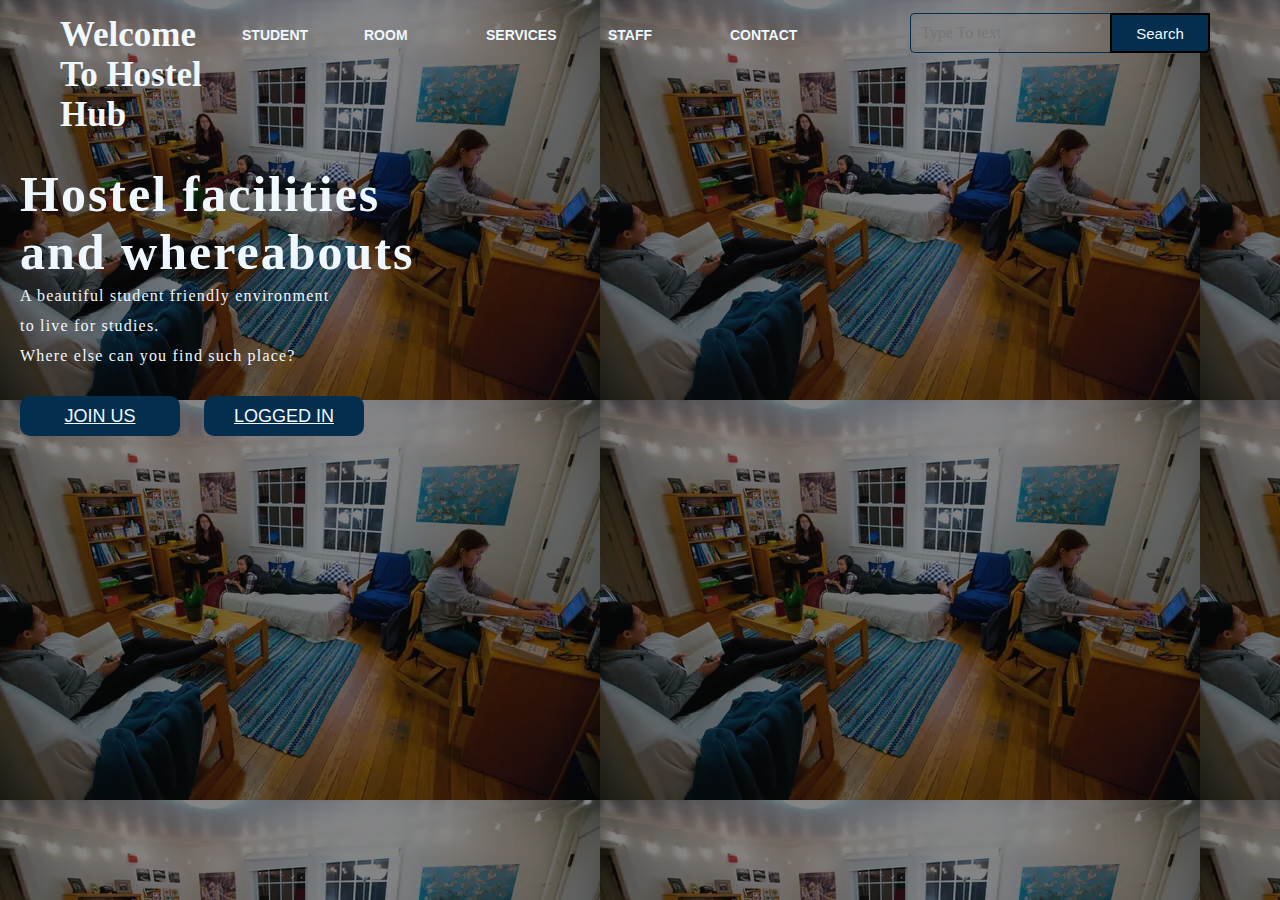
<file: index.html>
<!DOCTYPE html>
<html lang="en">
<head>
    <title>Hostel Page</title>
    <link rel="stylesheet" href="style1.css">
</head>
<body>

    <div class="main">
        <div class="navbar">
            <div class="icon">
                <h2 class="logo">Welcome To Hostel Hub</h2>
            </div>

            <div class="menu">
                <ul>
                    <li><a href="#">STUDENT</a></li>
                     <li><a href="room.html">ROOM</a></li>
                    <li><a href="#">SERVICES</a>
                    <div class="service-ddmenu">
                        <ul>
                            <li><a href="#">Gym</a></li>
                            <li><a href="#">Games Room</a></li>
                            <li><a href="#">Food</a></li>
                            <li><a href="#">Laundry</a></li>
                        </ul>
                    </div>
                    </li>
                    <li><a href="#">STAFF</a></li>
                    <li><a href="#">CONTACT</a></li>
                </ul>
            </div>

            <div class="search">
                <input class="srch" type="search" name="" placeholder="Type To text">
                <a href="#"> <button class="btn">Search</button></a>
            </div>

        </div> 
        <div class="content">
            <h1>Hostel facilities<br>and whereabouts</h1>
            <p class="par">A beautiful student friendly environment<br> to live for studies.
                <br> Where else can you find such place?</p>

                <button class="cn"><a href="Signup.html">JOIN US</a></button>
                <button class="cn"><a href="login.html">LOGGED IN</a></button>
                    </div>
                </div>
        </div>
    </div>
</body>
</html>
</file>
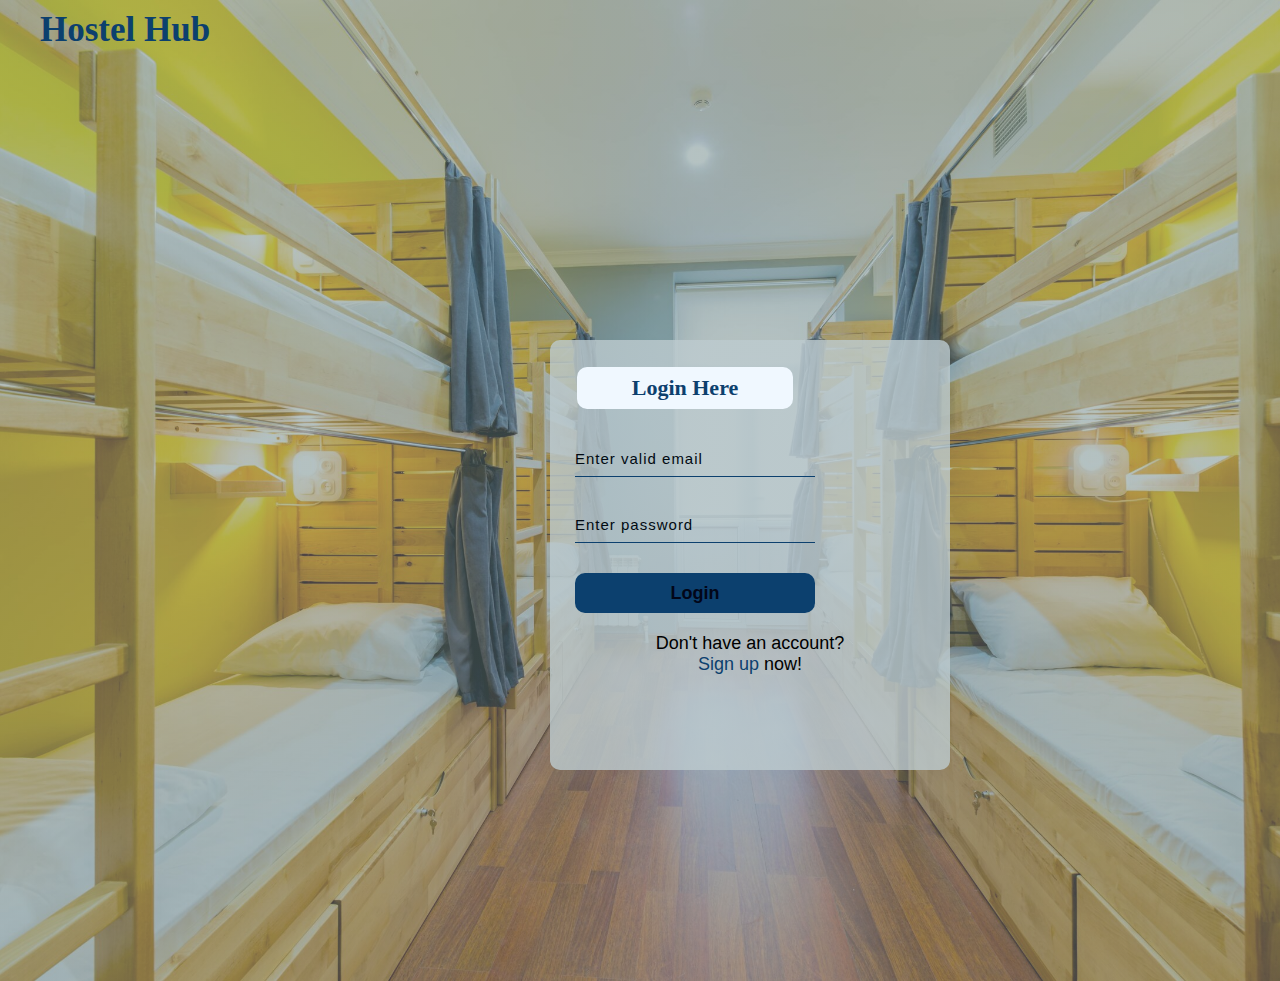
<file: login.html>
<!DOCTYPE html>
<html lang="en">
<head>
    <title>Hostel Hub</title>
    <link rel="stylesheet" href="style.css">
</head>
<body>
    <div class="main">
        <div class="navbar">
            <div class="icon">
                <h2 class="logo">Hostel Hub</h2>
            </div>
        </div>
            <div class="form">
                <h2>Login Here</h2>
                <input type="email" name="email" placeholder="Enter valid email">
                <input type="password" name="" placeholder="Enter password">
                <button class="btnn"><a href="#">Login</a></button>

                <p class="link">Don't have an account?<a href="Signup.html"></a><br>
                <a href="#">Sign up </a>now!</a></p>
            </div>
        </div>
    </div>
</body>
</html>
</file>
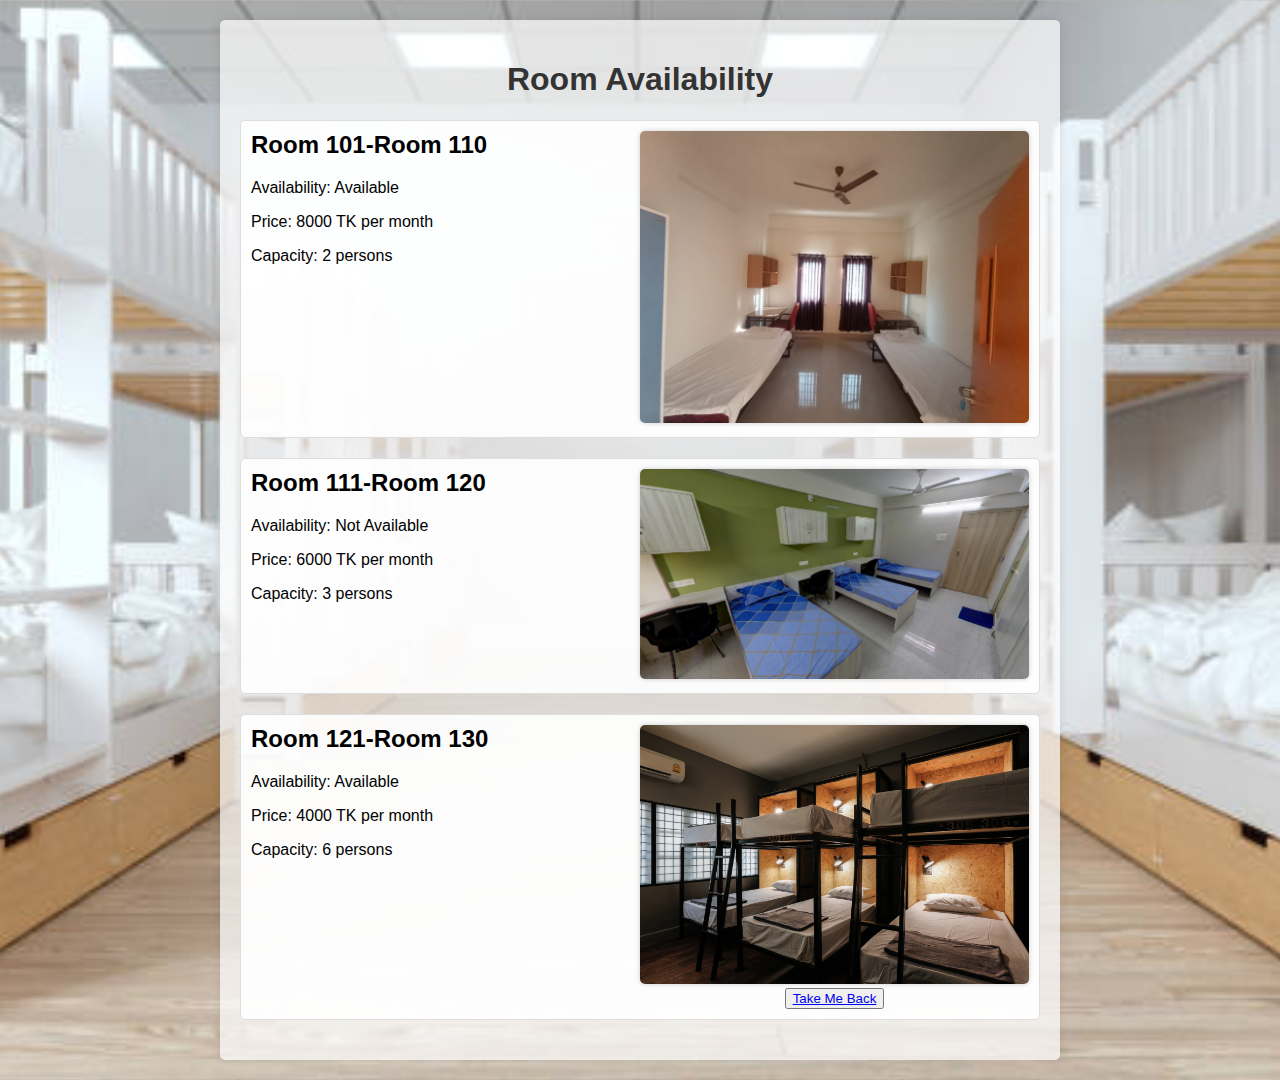
<file: room.html>
<!DOCTYPE html>
<html lang="en">
<head>
    <meta charset="UTF-8">
    <meta name="viewport" content="width=device-width, initial-scale=1.0">
    <title>Hotel Room Availability</title>
    <link rel="stylesheet" href="style3.css">
</head>
<body>
    <div class="container">
        <h1>Room Availability</h1>
        
        <div class="room">
            <div class="room-info">
                <h2>Room 101-Room 110</h2>
                <p>Availability: Available</p>
                <p>Price: 8000 TK per month</p>
                <p>Capacity: 2 persons</p>
            </div>
            <div class="room-image">
                <img src="2 people.jpg" alt="Room 101-Room 110">
            </div>
        </div>
        
        <div class="room">
            <div class="room-info">
                <h2>Room 111-Room 120</h2>
                <p>Availability: Not Available</p>
                <p>Price: 6000 TK per month</p>
                <p>Capacity: 3 persons</p>
            </div>
            <div class="room-image">
                <img src="3 people.jpg" alt="Room 111-Room 120">
            </div>
        </div>
        
        <div class="room">
            <div class="room-info">
                <h2>Room 121-Room 130 </h2>
                <p>Availability: Available</p>
                <p>Price: 4000 TK per month</p>
                <p>Capacity: 6 persons</p>
            </div>
            <div class="room-image">
                <img src="6 people.jpg" alt="Room 121-Room 130">
                <button class="cn"><a href="index.html">Take Me Back</a></button>
            </div>
        </div>
    </div>
</body>
</html>
</file>
<file: style1.css>
*{
    margin: 0;
    padding: 0;
}

.main{
    width: 100%;
    background: linear-gradient(to top, rgba(9, 11, 11, 0.5)50%,rgba(10, 11, 13, 0.5)50%), url(3.webp);
    background-position:relative;
    background-size: auto;
    height: 100vh;
}

.navbar{
    width: 1200px;
    height: 75px;
    margin: auto;
}

.icon{
    width: 200px;
    float: left;
    height: 70px;
}

.logo{
    color: aliceblue;
    font-size: 35px;
    font-family:BlinkMacSystemFont;
    padding-left: 20px;
    float: left;
    padding-top: 10px;
    margin-top: 5px
}

.menu{
    width: 400px;
    float: left;
    height: 70px;
}

ul{
    float: left;
    display: flex;
    justify-content: center;
    align-items: center;
}

ul li{
    width: 120px;
    list-style: none;
    margin-left: 2px;
    margin-top: 27px;
    font-size: 14px;
}

ul li a{
    text-decoration: none;
    color:aliceblue;
    font-family:Helvetica;
    font-weight: bold;
    transition: 0.4s ease-in-out;
}

ul li a:hover{
    background-color: #042e4d;
    color: aliceblue;
    border-radius: 2px;
}
.service-ddmenu{
    display: none;
    top: 5.8%;
    position: absolute;
}

.service-ddmenu ul{
    position: absolute;
}

.menu ul li:hover .service-ddmenu{
    display:block;
    position: absolute;
    background-color: #042e4d;
    margin-top: 17px;
    margin-left: -80px; 
}

.menu ul li:hover .service-ddmenu ul{
    display: block;
    margin: 5px;
}

.menu ul li:hover .service-ddmenu ul li{
    width: 110px;
    padding: 12px;
    border-bottom: 1px aliceblue;
    background: #042e4d;
    transition: 0.4s ease;
    text-align: left;
    border-radius: 0;
}


.search{
    width: 330px;
    float: left;
    margin-left: 270px;
}

.srch{
    font-family: 'Times New Roman';
    width: 200px;
    height: 40px;
    background: transparent;
    border: 1px solid #042e4d;
    margin-top: 13px;
    color: aliceblue;
    border-right: none;
    font-size: 16px;
    float: left;
    padding: 10px;
    border-bottom-left-radius: 5px;
    border-top-left-radius: 5px;
}

.btn{
    width: 100px;
    height: 40px;
    background: #042e4d;
    border: 2px solid black;
    margin-top: 13px;
    color:aliceblue;
    font-size: 15px;
    border-bottom-right-radius: 5px;
    border-bottom-right-radius: 5px;
    transition: 0.2s ease;
    cursor: pointer;
}
.btn:hover{
    color: #000;
}

.btn:focus{
    outline: none;
}

.srch:focus{
    outline: none;
}

.content{
    width: 1000px;
    height: auto;
    margin: auto;
    color: aliceblue;
    position: absolute;
}

.content .par{
    padding-left: 20px;
    padding-bottom: 25px;
    font-family:'Franklin Gothic Medium';
    letter-spacing: 1.2px;
    line-height: 30px;
}

.content h1{
    font-family:'sens serif'; 
    font-size: 50px;
    padding-left: 20px;
    margin-top: 9%;
    letter-spacing: 2px;
}

.content .cn{
    width: 160px;
    height: 40px;
    background: #042e4d;
    border: none;
    margin-bottom: 10px;
    margin-left: 20px;
    font-size: 18px;
    border-radius: 10px;
    cursor: pointer;
    transition: .4s ease;
    
}

.content .cn a{
    text-decoration:underline;
    color:aliceblue;
    transition: .3s ease;
}

.cn:hover{
    background-color:aliceblue;
}
</file>
<file: style.css>
*{
margin: 0;
padding: 0;
}

.main{
width: 100%;
background: linear-gradient(to top, rgba(107, 133, 133, 0.5)50%,rgba(107,133,133,0.5)50%), url(1.jpg);
background-position: center;
background-size: cover;
height: 109vh;
}   

.navbar{
width: 1200px;
height: 75px;
margin: auto;
}

.icon{
width: 500px;
float: center;
height: 70px;
}

.logo{
color:rgb(12, 64, 110);
font-size: 35px;
font-family: Ubuntu;
padding-right: 20px;
float: center;
padding-top: 10px;
}

.form{
width: 350px;
height: 380px;
background: linear-gradient(to top, rgba(189, 203, 207, 0.8)50%,rgba(189, 203, 207, 0.8)50%);
position:absolute;
bottom: 130px;
right: -550px;
left: 550px;
border-radius: 10px; 
padding: 25px;
}

.form h2{
width: 200px;
font-family: 'Segoe UI';
text-align: center;
color: rgb(12, 64, 110);
font-size: 22px;
background-color: aliceblue;
border-radius: 10px;
margin: 2px;
padding: 8px;
}

.form input{
width: 240px;
height: 35px;
background: transparent;
border-bottom: 1px solid rgb(12, 64, 110);
border-top: none;
border-right: none;
border-left: none;
color: rgb(3, 15, 25);
font-size: 15px;
letter-spacing: 1px;
margin-top: 30px;
font-family: sans-serif;
}

.form input:focus{
outline: none;
}

::placeholder{
color: rgb(1, 10, 18);
font-family: sans-serif;
}

.btnn{
width: 240px;
height: 40px;
background: rgb(12, 64, 110);
border: none;
margin-top: 30px;
font-size: 18px;
border-radius: 10px;
cursor: pointer;
color: aliceblue;
transition: 0.4s ease;
}

.btnn:hover{
background: aliceblue;
color: rgb(12, 64, 110);
}

.btnn a{
text-decoration: none;
color: rgb(2, 6, 24);
font-weight: bold;
}


.form .link{
font-family: sans-serif;
font-size: 18px;
padding-top: 20px;
text-align: center;
}  


.form .link a{
text-decoration: none;
color: rgb(12, 64, 110);
}

.liw{
padding-top: 15px;
padding-bottom: 10px; 
text-align: center; 
}

.icons{
text-decoration: none;
color: rgb(1, 13, 24);
}





<?php
if(isset($_POST['login'])){
	$user_name = $_POST['name'];
	$user_email = $_POST['email'];
	$password = $_POST['password'];
	
	// Database connection parameters
	$servername = "localhost";
	$username = "root";
	$password = "";
	$dbname = "hostel hub";

	// Create connection
	$conn = mysqli_connect($servername, $username, $password, $dbname);
	
	// Check connection
	if (!$conn) {
    	die("Connection failed: " . mysqli_connect_error());
	}
	
	$sql = "INSERT INTO users(user_name,email,password) VALUES ('$user_name', '$user_email', '$password')";
    mysqli_query($conn, $sql);
}

// Process form submission
if ($_SERVER["REQUEST_METHOD"] == "POST" && isset($_POST['login'])) {
    $name = $_POST['name'];
    $email = $_POST['email'];
    $password = $_POST['password'];

    // Perform your login validation here
    // Example: Query the database to check if the login credentials are valid
	$sql = "SELECT * FROM users WHERE user_name='$name' AND email='$email' AND password='$password'";
    $result = mysqli_query($conn, $sql);
	if (mysqli_num_rows($result) == 1) {
        // Login successful, redirect or perform further actions
        echo "Login successful";
    } else {
        // Login failed
        echo "Invalid credentials";
    }
	
	// Close connection
	mysqli_close($conn);
}
?>
</file>
<file: style3.css>
body {
    font-family: Arial, sans-serif;
    margin: 0;
    padding: 0;
    background-image: url('ee.jpg'); 
    background-size: cover;
    background-position: center;
    background-color: rgba(255, 255, 255, 0.76);
}

.container {
    max-width: 800px;
    margin: 20px auto;
    padding: 20px;
    background-color: rgba(255, 255, 255, 0.7); /* Add a semi-transparent white background for readability */
    border-radius: 5px;
    box-shadow: 0 0 10px rgba(0, 0, 0, 0.1);
}

h1 {
    text-align: center;
    color: #333; /* Set text color to be visible on the background */
}

.room {
    display: flex;
    border: 1px solid #ddd;
    padding: 10px;
    margin-bottom: 20px;
    border-radius: 5px;
    background-color: rgba(255, 255, 255, 0.9); /* Add a semi-transparent white background for each room */
}

.room-info {
    flex: 1;
}

.room-image {
    flex: 1;
    text-align: center;
}

.room-image img {
    max-width: 100%;
    height: auto;
    border-radius: 5px;
    box-shadow: 0 0 5px rgba(0, 0, 0, 0.2);
}

.room h2 {
    margin-top: 0;
}

.room p {
    margin-bottom: 5px;
}
</file>
